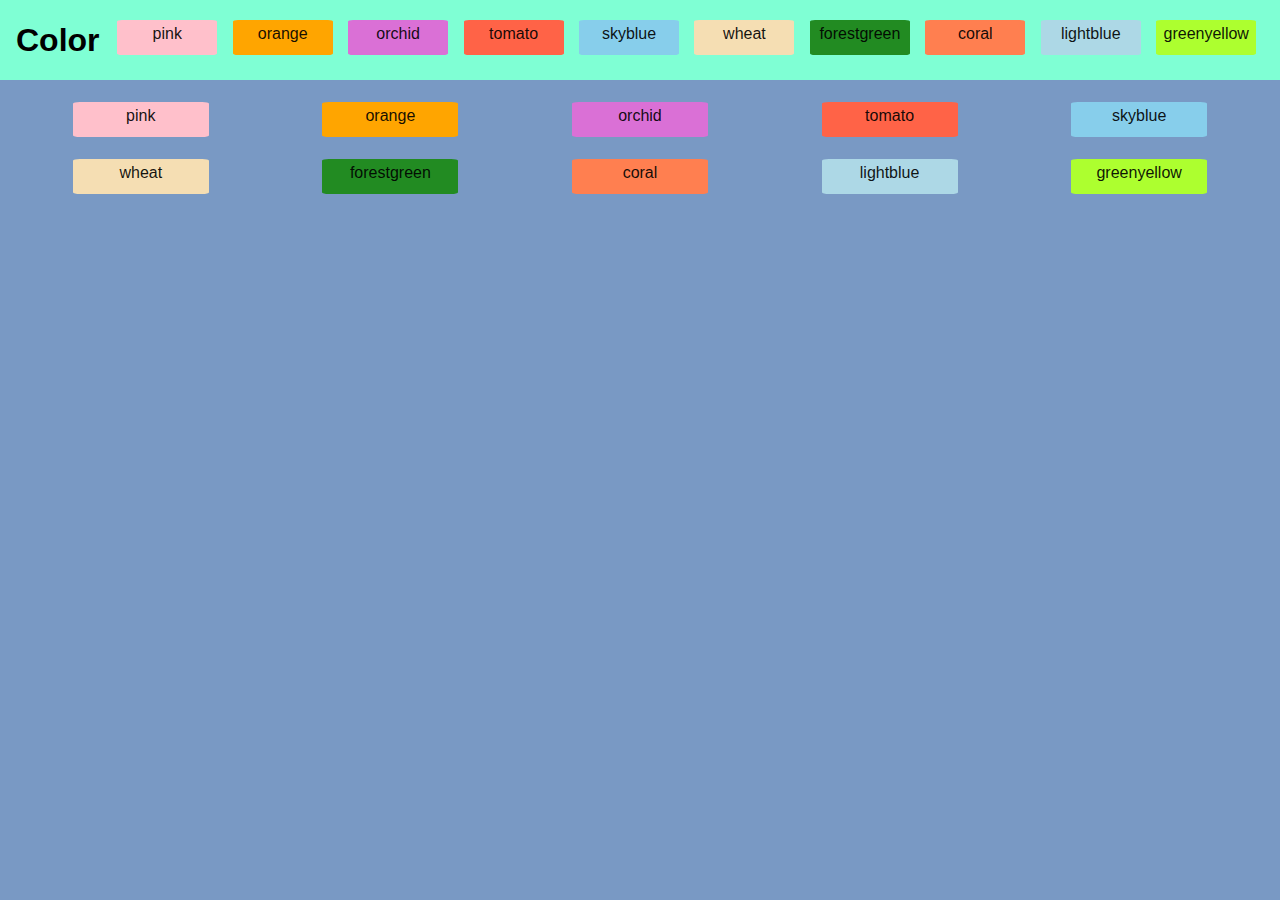
<file: index.html>
<!DOCTYPE html>
<html lang="ja">
  <head>
    <meta charset="UTF-8" />
    <meta name="viewport" content="width=device-width, initial-scale=1.0" />
    <title>ColorChart for WebSite Color</title>
    <link rel="stylesheet" href="css/styles.css" />
    <link rel="stylesheet" href="css/responsive.css" />
  </head>

  <body id="bodyTarget">
    <header id="headTarget">
      <div class="logo"></div>
      <h1>Color</h1>

      <main class="mainH">
        <div class="box11" id="target11">pink</div>
        <div class="box12" id="target12">orange</div>
        <div class="box13" id="target13">orchid</div>
        <div class="box14" id="target14">tomato</div>
        <div class="box15" id="target15">skyblue</div>
        <div class="box16" id="target16">wheat</div>
        <div class="box17" id="target17">forestgreen</div>
        <div class="box18" id="target18">coral</div>
        <div class="box19" id="target19">lightblue</div>
        <div class="box20" id="target20">greenyellow</div>
      </main>
    </header>

    <div class="colorBtn">
      <main class="mainC">
        <div class="box1" id="target1">pink</div>
        <div class="box2" id="target2">orange</div>
        <div class="box3" id="target3">orchid</div>
        <div class="box4" id="target4">tomato</div>
        <div class="box5" id="target5">skyblue</div>
      </main>
      <main class="mainB">
        <div class="box6" id="target6">wheat</div>
        <div class="box7" id="target7">forestgreen</div>
        <div class="box8" id="target8">coral</div>
        <div class="box9" id="target9">lightblue</div>
        <div class="box10" id="target10">greenyellow</div>
      </main>
    </div>

    <script src="js/main.js"></script>
  </body>
</html>
</file>
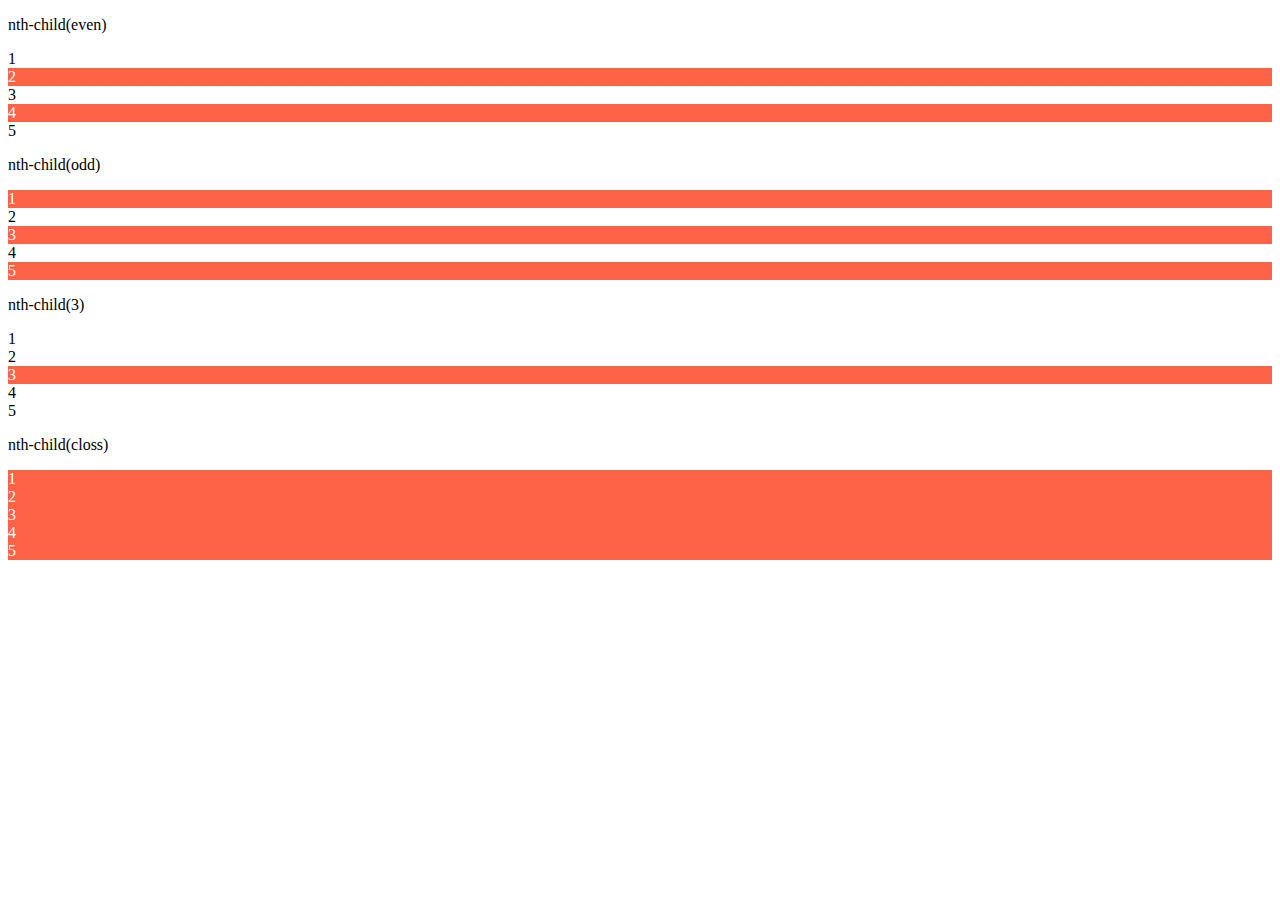
<file: about.html>
<!DOCTYPE html>
<html lang="ja">
  <head>
    <meta charset="UTF-8" />
    <meta http-equiv="X-UA-Compatible" content="IE=edge" />
    <meta name="viewport" content="width=device-width, initial-scale=1.0" />
    <title>nth-child使い方</title>
  </head>
  <body>
    <div>
      <p>nth-child(even)</p>
      <ul class="even" type="square">
        <li>1</li>
        <li>2</li>
        <li>3</li>
        <li>4</li>
        <li>5</li>
      </ul>
    </div>
    <div>
      <p>nth-child(odd)</p>
      <ul class="odd" type="square">
        <li>1</li>
        <li>2</li>
        <li>3</li>
        <li>4</li>
        <li>5</li>
      </ul>
    </div>

    <div>
      <p>nth-child(3)</p>
      <ul class="select3" type="square">
        <li>1</li>
        <li>2</li>
        <li>3</li>
        <li>4</li>
        <li>5</li>
      </ul>
    </div>

    <div>
      <p>nth-child(closs)</p>
      <ul class="closs" type="square">
        <li>1</li>
        <li>2</li>
        <li>3</li>
        <li>4</li>
        <li>5</li>
      </ul>
    </div>
  </body>
</html>
<style>
  ul {
    margin: 0;
    padding: 0;
  }

  li {
    list-style: none;
  }
  .even :nth-child(even) {
    background-color: tomato;
    color: white;
  }
  .odd :nth-child(odd) {
    background-color: tomato;
    color: white;
  }

  .select3 :nth-child(3) {
    background-color: tomato;
    color: white;
  }
  .odd :nth-child(odd) {
    background-color: tomato;
    color: white;
  }

  .closs :nth-child(odd) {
    background-color: tomato;
    color: white;
  }
  .closs :nth-child(even) {
    background-color: tomato;
    color: white;
  }
</style>
</file>
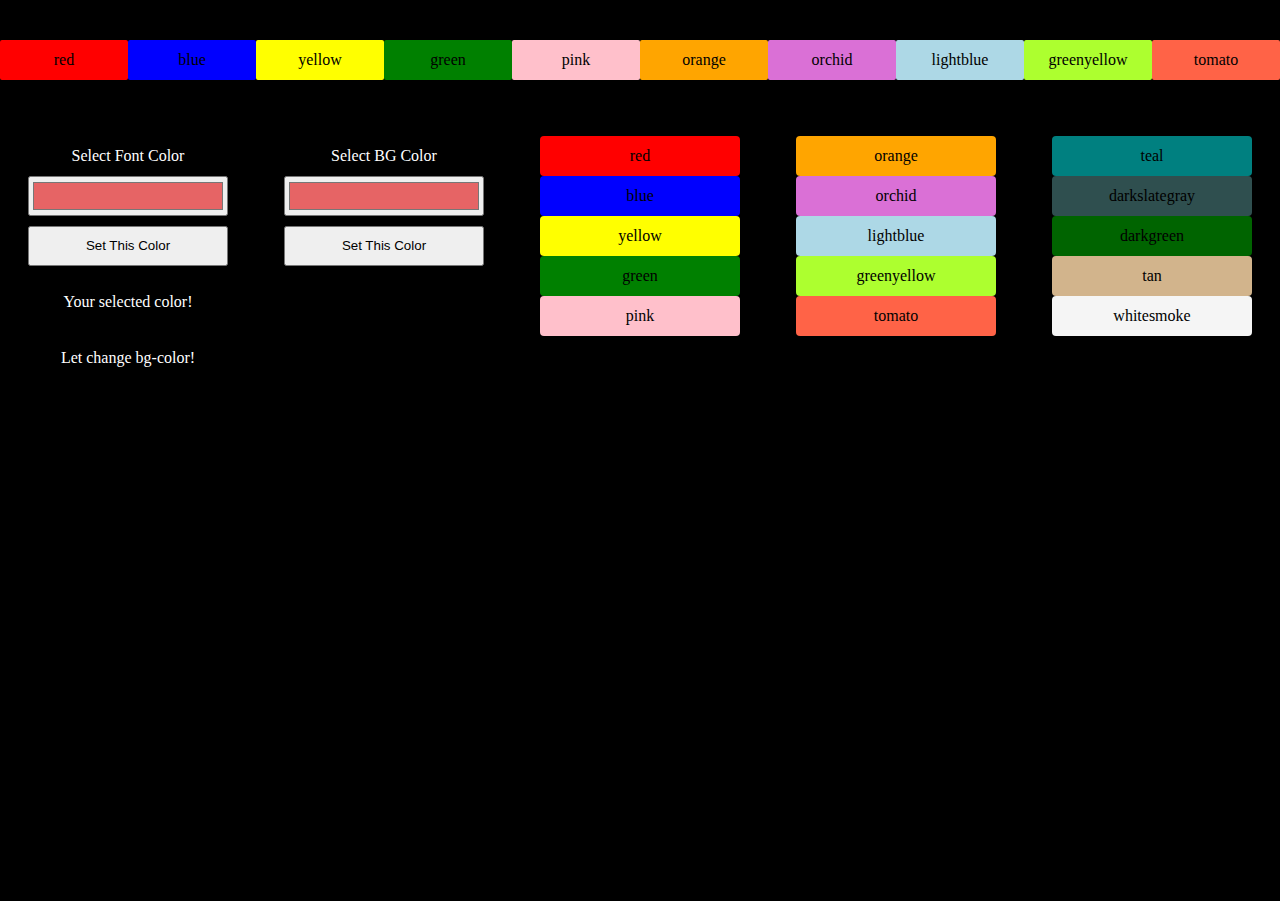
<file: refactoring.html>
<!DOCTYPE html>
<html lang="ja">
  <head>
    <meta charset="UTF-8" />
    <meta http-equiv="X-UA-Compatible" content="IE=edge" />
    <meta name="viewport" content="width=device-width, initial-scale=1.0" />
    <title>Refactoring</title>
  </head>
  <body id="body">
    <header>
      <div class="header" style="background-color: black">
        <div style="background-color: red">red</div>
        <div style="background-color: blue">blue</div>
        <div style="background-color: yellow">yellow</div>
        <div style="background-color: green">green</div>
        <div style="background-color: pink">pink</div>
        <div style="background-color: orange">orange</div>
        <div style="background-color: orchid">orchid</div>
        <div style="background-color: lightblue">lightblue</div>
        <div style="background-color: greenyellow">greenyellow</div>
        <div style="background-color: tomato">tomato</div>
      </div>
    </header>

    <div class="main" style="background-color: black">
      <!-- フォントカラーのチェンジボタン作成 -->
      <div style="color: white">
        <label id="fontColor" for="head">Select Font Color</label>
        <input
          class="btn"
          type="color"
          id="inputFont"
          name="head"
          value="#e66465"
        />
        <button class="btn" id="selectFont">Set This Color</button>
        <div id="discribe">
          <p>Your selected color!</p>
          <p>Let change bg-color!</p>
        </div>
      </div>
      <!-- 背景カラーのチェンジボタン作成 -->
      <div style="color: white">
        <label id="fontLabel" for="head">Select BG Color</label>
        <input
          class="btn"
          type="color"
          id="inputBack"
          name="head"
          value="#e66465"
        />
        <button class="btn" id="selectBack">Set This Color</button>
      </div>

      <div>
        <div style="background-color: red">red</div>
        <div style="background-color: blue">blue</div>
        <div style="background-color: yellow">yellow</div>
        <div style="background-color: green">green</div>
        <div style="background-color: pink">pink</div>
      </div>
      <div>
        <div style="background-color: orange">orange</div>
        <div style="background-color: orchid">orchid</div>
        <div style="background-color: lightblue">lightblue</div>
        <div style="background-color: greenyellow">greenyellow</div>
        <div style="background-color: tomato">tomato</div>
      </div>
      <div>
        <div style="background-color: teal">teal</div>
        <div style="background-color: darkslategray">darkslategray</div>
        <div style="background-color: darkgreen">darkgreen</div>
        <div style="background-color: tan">tan</div>
        <div style="background-color: whitesmoke">whitesmoke</div>
      </div>
    </div>
  </body>
</html>
<style>
  body {
    margin: 0;
    padding: 0;
  }

  .header {
    width: 100%;
    height: 120px;
    line-height: 2.5rem;
    text-align: center;
    display: flex;
    justify-content: center;
  }

  .header div {
    margin-top: 2.5rem;
    height: 40px;
    width: 130px;
    border-radius: 2px;
  }

  .main {
    display: flex;
    padding-top: 1rem;
    /* text-align: center; */
    /* justify-content: center; */
    height: 85vh;
  }

  .main div {
    /* ここはマージン0オートが有効だった */
    margin: 0 auto;
    /* margin-top: 1rem; */
    text-align: center;
    line-height: 2.5rem;
    height: 40px;
    width: 200px;
    border-radius: 4px;
  }

  .btn {
    height: 40px;
    width: 200px;
  }
</style>
<script>
  const header = document.querySelector(".header");
  const body = document.getElementById("body");
  const div = document.querySelector(".header");
  const mainDiv = document.querySelector(".main");
  const colorBtn = document.getElementById("colorBtn");
  const inputFont = document.getElementById("inputFont");
  const inputBack = document.getElementById("inputBack");
  const select = document.getElementById("select-color");
  const selectFont = document.getElementById("selectFont");
  const selectBack = document.getElementById("selectBack");
  const discribe = document.getElementById("discribe");

  div.addEventListener("click", (e) => {
    const color = e.target.textContent;
    // console.log(color);
    if (e.target.textContent === color) {
      header.style.background = color;
      console.log(body);
    }
  });

  mainDiv.addEventListener("click", (e) => {
    const color = e.target.textContent;
    // console.log(color);
    if (e.target.textContent === color) {
      mainDiv.style.background = color;
    }
  });

  selectFont.addEventListener("click", () => {
    console.log(inputFont.value);
    body.style.color = inputFont.value;
    discribe.textContent = inputFont.value;
    discribe.style.color = inputFont.value;
  });

  selectBack.addEventListener("click", () => {
    mainDiv.style.background = inputBack.value;
    console.log(inputBack.value);
  });
</script>
</file>
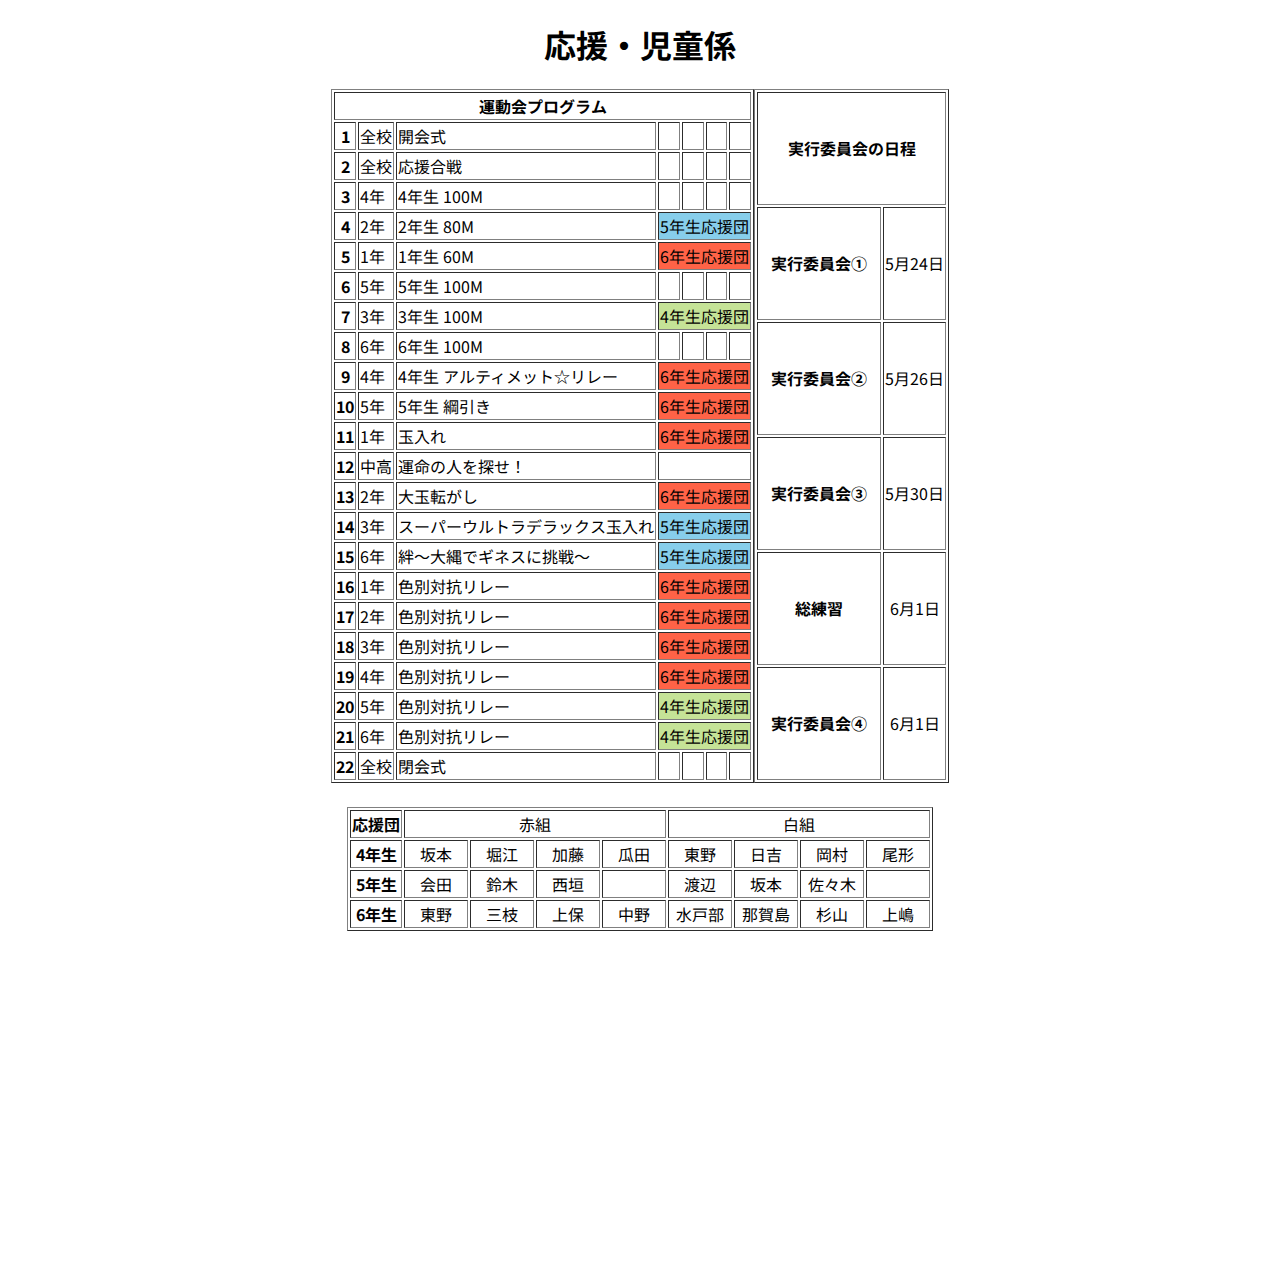
<file: undoukai.html>
<!DOCTYPE html>
<html lang="en">
  <head>
    <meta charset="UTF-8" />
    <meta http-equiv="X-UA-Compatible" content="IE=edge" />
    <meta name="viewport" content="width=device-width, initial-scale=1.0" />
    <title>応援・児童係</title>
    <link rel="preconnect" href="https://fonts.googleapis.com" />
    <link rel="preconnect" href="https://fonts.gstatic.com" crossorigin />
    <link
      href="https://fonts.googleapis.com/css2?family=Noto+Sans+JP:wght@200&display=swap"
      rel="stylesheet"
    />
  </head>
  <body>
    <h1>応援・児童係</h1>
    <div class="main-container">
      <table class="pro" border="1">
        <tr>
          <th colspan="7">運動会プログラム</th>
        </tr>
        <tr>
          <th>1</th>
          <td>全校</td>
          <td>開会式</td>
          <td></td>
          <td></td>
          <td></td>
          <td></td>
        </tr>
        <tr>
          <th>2</th>
          <td>全校</td>
          <td>応援合戦</td>
          <td></td>
          <td></td>
          <td></td>
          <td></td>
        </tr>
        <tr>
          <th>3</th>
          <td>4年</td>
          <td>4年生 100M</td>
          <td></td>
          <td></td>
          <td></td>
          <td></td>
        </tr>
        <tr>
          <th>4</th>
          <td>2年</td>
          <td>2年生 80M</td>
          <td colspan="4" class="five">5年生応援団</td>
        </tr>
        <tr>
          <th>5</th>
          <td>1年</td>
          <td>1年生 60M</td>
          <td colspan="4" class="six">6年生応援団</td>
        </tr>
        <tr>
          <th>6</th>
          <td>5年</td>
          <td>5年生 100M</td>
          <td></td>
          <td></td>
          <td></td>
          <td></td>
        </tr>
        <tr>
          <th>7</th>
          <td>3年</td>
          <td>3年生 100M</td>
          <td colspan="4" class="four">4年生応援団</td>
        </tr>
        <tr>
          <th>8</th>
          <td>6年</td>
          <td>6年生 100M</td>
          <td></td>
          <td></td>
          <td></td>
          <td></td>
        </tr>
        <tr>
          <th>9</th>
          <td>4年</td>
          <td>4年生 アルティメット☆リレー</td>
          <td colspan="4" class="six">6年生応援団</td>
        </tr>
        <tr>
          <th>10</th>
          <td>5年</td>
          <td>5年生 綱引き</td>
          <td colspan="4" class="six">6年生応援団</td>
        </tr>
        <tr>
          <th>11</th>
          <td>1年</td>
          <td>玉入れ</td>
          <td colspan="4" class="six">6年生応援団</td>
        </tr>
        <tr>
          <th>12</th>
          <td>中高</td>
          <td>運命の人を探せ！</td>
          <td colspan="4"></td>
        </tr>
        <tr>
          <th>13</th>
          <td>2年</td>
          <td>大玉転がし</td>
          <td colspan="4" class="six">6年生応援団</td>
        </tr>
        <tr>
          <th>14</th>
          <td>3年</td>
          <td>スーパーウルトラデラックス玉入れ</td>
          <td colspan="4" class="five">5年生応援団</td>
        </tr>
        <tr>
          <th>15</th>
          <td>6年</td>
          <td>絆～大縄でギネスに挑戦～</td>
          <td colspan="4" class="five">5年生応援団</td>
        </tr>
        <tr>
          <th>16</th>
          <td>1年</td>
          <td>色別対抗リレー</td>
          <td colspan="4" class="six">6年生応援団</td>
        </tr>
        <tr>
          <th>17</th>
          <td>2年</td>
          <td>色別対抗リレー</td>
          <td colspan="4" class="six">6年生応援団</td>
        </tr>
        <tr>
          <th>18</th>
          <td>3年</td>
          <td>色別対抗リレー</td>
          <td colspan="4" class="six">6年生応援団</td>
        </tr>
        <tr>
          <th>19</th>
          <td>4年</td>
          <td>色別対抗リレー</td>
          <td colspan="4" class="six">6年生応援団</td>
        </tr>
        <tr>
          <th>20</th>
          <td>5年</td>
          <td>色別対抗リレー</td>
          <td colspan="4" class="four">4年生応援団</td>
        </tr>
        <tr>
          <th>21</th>
          <td>6年</td>
          <td>色別対抗リレー</td>
          <td colspan="4" class="four">4年生応援団</td>
        </tr>
        <tr>
          <th>22</th>
          <td>全校</td>
          <td>閉会式</td>
          <td></td>
          <td></td>
          <td></td>
          <td></td>
        </tr>
      </table>
      <br />
      <table class="calender" border="1">
        <tr>
          <th colspan="3">実行委員会の日程</th>
        </tr>
        <tr>
          <th style="width: 120px">実行委員会➀</th>
          <td colspan="2">5月24日</td>
        </tr>
        <tr>
          <th style="width: 120px">実行委員会➁</th>
          <td colspan="2">5月26日</td>
        </tr>
        <tr>
          <th style="width: 120px">実行委員会➂</th>
          <td colspan="2">5月30日</td>
        </tr>
        <tr>
          <th style="width: 120px">総練習</th>
          <td colspan="2">6月1日</td>
        </tr>
        <tr>
          <th style="width: 120px">実行委員会➃</th>
          <td colspan="2">6月1日</td>
        </tr>
      </table>
    </div>
    <br />
    <table class="member" border="1">
      <tr>
        <th colspan="1">応援団</th>
        <td colspan="4">赤組</td>
        <td colspan="4">白組</td>
      </tr>
      <tr>
        <th>4年生</th>
        <td>坂本</td>
        <td>堀江</td>
        <td>加藤</td>
        <td>瓜田</td>
        <td>東野</td>
        <td>日吉</td>
        <td>岡村</td>
        <td>尾形</td>
      </tr>
      <tr>
        <th>5年生</th>
        <td>会田</td>
        <td>鈴木</td>
        <td>西垣</td>
        <td></td>
        <td>渡辺</td>
        <td>坂本</td>
        <td>佐々木</td>
        <td></td>
      </tr>
      <tr>
        <th>6年生</th>
        <td>東野</td>
        <td>三枝</td>
        <td>上保</td>
        <td>中野</td>
        <td>水戸部</td>
        <td>那賀島</td>
        <td>杉山</td>
        <td>上嶋</td>
      </tr>
    </table>

    <br />
    <iframe
      width="560"
      height="315"
      src="https://www.youtube.com/embed/r2iddA7h22g"
      title="YouTube video player"
      frameborder="0"
      allow="accelerometer; autoplay; clipboard-write; encrypted-media; gyroscope; picture-in-picture; web-share"
      allowfullscreen
    ></iframe>
  </body>
</html>
<style>
  body {
    text-align: center;
    font-family: "Noto Sans JP", sans-serif;
  }

  .main-container {
    display: flex;
    justify-content: center;
  }

  .member {
    margin: 0 auto;
    text-align: center;
  }
  .pro td {
    text-align: left;
  }
  .member td {
    width: 60px;
  }

  .six {
    background-color: tomato;
  }
  .five {
    background-color: skyblue;
  }
  .four {
    background-color: rgb(197, 227, 151);
  }
</style>
</file>
<file: css/styles.css>
body {
  
  margin: 0;
  font-family: Verdana,sans-serif;
  background-color: rgb(121, 153, 196);
}

header {
  display: flex;
  padding: 0 16px;
  background-color: aquamarine;
}

/* ヘッダーの高さはline-height */
header h1 {
  margin: 0;
  padding-right: 10px;
  font-size: 32px;
  line-height: 80px;
}

/* ヘッダーのカラーボタン */



.sp-menu {
  margin-left: auto;
}

.sp-menu #open {
  font-size: 32px;
  line-height: 64px;
  cursor: pointer;
}

.sp-menu #open.hide {
  display: none;
}

/* ヘッダー部分 */
.overlay {
  text-align: center;
  padding: 64px;
  opacity:0;
  pointer-events: none;
  position: fixed;
  transition:opacity .6s;
  top: 0;
  bottom: 0;
  right: 0;
  left: 0;
  background:rgba(225,225,225,0.95) 
  
  
}

.overlay.show {
  opacity: 1;
  pointer-events: auto;
}

.overlay #close{
  position: absolute;
  top: 16px;
  right: 16px;
  font-size: 32px;
  cursor: pointer;
  
}

.overlay ul {
  list-style: none;
}

.overlay li {
  margin-top: 24px;
  opacity: 0;
  transform: translate(16px);
  transition: opacity .3s; transform: .3s;
}

.overlay.show li {
  opacity: 1;
  transform: none;
}

.overlay.show li:nth-child(1) {
  transition-delay: .1s;
}

.overlay.show li:nth-child(2) {
  transition-delay: .2s;
}

.overlay.show li:nth-child(3) {
  transition-delay: .3s;
}

/* mainの中身は均等横並び */
main { 
  padding: 2px 16px 0 16px;
  text-align: center;  
  display: flex;
  color:rgba(0, 0, 0, 0.918);
}

.mainH{
  padding: 2px 16px 0 16px;
  text-align: center;  
  display: contents;   
  
}


/* フレックスボックスの指定 */
/* body要素の色変更 */
.box1 {
  margin: auto;
  margin-top: 20px;
  width: 136px;
  height: 30px;
  background: pink;
  cursor: pointer;  
  padding-top: 5px;
  border-radius: 5%;
}

.box2 {
  margin: auto;
  margin-top: 20px;
  width: 136px;
  height: 30px;
  background: orange;
  cursor: pointer;  
  padding-top: 5px;
  border-radius: 5%;
}
.box3 {
  margin: auto;
  margin-top: 20px;
  width: 136px;
  height: 30px;
  background: orchid;
  cursor: pointer;  
  padding-top: 5px;
  border-radius: 5%;
}
.box4 {
  margin: auto;
  margin-top: 20px;
  width: 136px;
  height: 30px;
  background: tomato;
  cursor: pointer; 
  padding-top: 5px; 
  border-radius: 5%;
}

.box5 {
  margin: auto;
  margin-top: 20px;
  width: 136px;
  height: 30px;
  background: skyblue;
  cursor: pointer;  
  padding-top: 5px;
  border-radius: 5%;
}

.box6 {
  margin: auto;
  margin-top: 20px;
  width: 136px;
  height: 30px;
  background: wheat;
  cursor: pointer;  
  padding-top: 5px;
  border-radius: 5%;
}

.box7 {
  margin: auto;
  margin-top: 20px;
  width: 136px;
  height: 30px;
  background: forestgreen;
  cursor: pointer;  
  padding-top: 5px;
  border-radius: 5%;
}
.box8 {
  margin: auto;
  margin-top: 20px;
  width: 136px;
  height: 30px;
  background:  coral;
  cursor: pointer;  
  padding-top: 5px;
  border-radius: 5%;
}
.box9 {
  margin: auto;
  margin-top: 20px;
  width: 136px;
  height: 30px;
  background: lightblue;
  cursor: pointer; 
  padding-top: 5px; 
  border-radius: 5%;
}

.box10 {
  margin: auto;
  margin-top: 20px;
  width: 136px;
  height: 30px;
  background:  greenyellow;
  cursor: pointer;  
  padding-top: 5px;
  border-radius: 5%;
}

/* header フレックスボックス指定 */
/* ヘッダー要素の背景変更 */
.box11 {
  margin: auto;
  margin-top: 20px;
  width: 100px;
  height: 30px;
  background: pink;
  cursor: pointer;  
  padding-top: 5px;
  border-radius: 5%;
}

.box12 {
  margin: auto;
  margin-top: 20px;
  width: 100px;
  height: 30px;
  background: orange;
  cursor: pointer;  
  padding-top: 5px;
  border-radius: 5%;
}
.box13 {
  margin: auto;
  margin-top: 20px;
  width: 100px;
  height: 30px;
  background: orchid;
  cursor: pointer;  
  padding-top: 5px;
  border-radius: 5%;
}
.box14 {
  margin: auto;
  margin-top: 20px;
  width: 100px;
  height: 30px;
  background: tomato;
  cursor: pointer; 
  padding-top: 5px; 
  border-radius: 5%;
}

.box15 {
  margin: auto;
  margin-top: 20px;
  width: 100px;
  height: 30px;
  background: skyblue;
  cursor: pointer;  
  padding-top: 5px;
  border-radius: 5%;
}
.box16 {
  margin: auto;
  margin-top: 20px;
  width: 100px;
  height: 30px;
  background: wheat;
  cursor: pointer;  
  padding-top: 5px;
  border-radius: 5%;
}

.box17 {
  margin: auto;
  margin-top: 20px;
  width: 100px;
  height: 30px;
  background: forestgreen;
  cursor: pointer;  
  padding-top: 5px;
  border-radius: 5%;
}
.box18 {
  margin: auto;
  margin-top: 20px;
  width: 100px;
  height: 30px;
  background: coral;
  cursor: pointer;  
  padding-top: 5px;
  border-radius: 5%;
}
.box19 {
  margin: auto;
  margin-top: 20px;
  width: 100px;
  height: 30px;
  background:  lightblue;
  cursor: pointer; 
  padding-top: 5px; 
  border-radius: 5%;
}

.box20 {
  margin: auto;
  margin-top: 20px;
  width: 100px;
  height: 30px;
  background: greenyellow;
  cursor: pointer;  
  padding-top: 5px;
  border-radius: 5%;
}
</file>
<file: css/responsive.css>
@media (max-width: 1030px) {

  body {
    font-family: Verdana,sans-serif;
    background-color: rgb(121, 153, 196);
  }
  
  header {
    display: flex;
    padding: 0 16px;
    background-color: aquamarine;
  }
  
  /* ヘッダーの高さはline-height */
  header h1 {
    margin: 0;
    font-size: 16px;
    line-height: 80px;
    padding-right: 5px;
  }
  
  /* ヘッダーのカラーボタン */  
  .sp-menu {
    margin-left: auto;
  }
  
  .sp-menu #open {
    font-size: 16px;
    padding-left: 5px;
    line-height: 80px;
    cursor: pointer;
  }
  
  .sp-menu #open.hide {
    display: none;
  }
  
  /* ヘッダー部分 */
  .overlay {
    text-align: center;
    padding: 64px;
    opacity:0;
    pointer-events: none;
    position: fixed;
    transition:opacity .6s;
    top: 0;
    bottom: 0;
    right: 0;
    left: 0;
    background:rgba(225,225,225,0.95) 
    
    
  }
  
  .overlay.show {
    opacity: 1;
    pointer-events: auto;
  }
  
  .overlay #close{
    position: absolute;
    top: 16px;
    right: 16px;
    font-size: 32px;
    cursor: pointer;
    
  }
  
  .overlay ul {
    list-style: none;
  }
  
  .overlay li {
    margin-top: 24px;
    opacity: 0;
    transform: translate(16px);
    transition: opacity .3s; transform: .3s;
  }
  
  .overlay.show li {
    opacity: 1;
    transform: none;
  }
  
  .overlay.show li:nth-child(1) {
    transition-delay: .1s;
  }
  
  .overlay.show li:nth-child(2) {
    transition-delay: .2s;
  }
  
  .overlay.show li:nth-child(3) {
    transition-delay: .3s;
  }
  
  /* mainの中身は均等横並び */
  main { 
    padding: 2px 16px 0 16px;
    text-align: center;  
    display: contents;
  }

  .mainH{
    font-size: 5px;
    padding: 10px 16px 0 16px;
    text-align: center;  
    display: contents;   
    
  }
  
  /* フレックスボックスの指定 */
  /* body要素の色変更 */
  .box1 {
    margin: auto;
    margin-top: 20px;
    width: 320px;
    height: 30px;
    background: pink;
    cursor: pointer;  
    padding-top: 5px;
    border-radius: 5%;
  }
  
  .box2 {
    margin: auto;
    margin-top: 20px;
    width: 320px;
    height: 30px;
    background: orange;
    cursor: pointer;  
    padding-top: 5px;
    border-radius: 5%;
  }
  .box3 {
    margin: auto;
    margin-top: 20px;
    width: 320px;
    height: 30px;
    background: orchid;
    cursor: pointer;  
    padding-top: 5px;
    border-radius: 5%;
  }
  .box4 {
    margin: auto;
    margin-top: 20px;
    width: 320px;
    height: 30px;
    background: tomato;
    cursor: pointer; 
    padding-top: 5px; 
    border-radius: 5%;
  }
  
  .box5 {
    margin: auto;
    margin-top: 20px;
    width: 320px;
    height: 30px;
    background: skyblue;
    cursor: pointer;  
    padding-top: 5px;
    border-radius: 5%;
  }
  
  .box6 {
    margin: auto;
    margin-top: 20px;
    width: 320px;
    height: 30px;
    background: wheat;
    cursor: pointer;  
    padding-top: 5px;
    border-radius: 5%;
  }
  
  .box7 {
    margin: auto;
    margin-top: 20px;
    width: 320px;
    height: 30px;
    background: forestgreen;
    cursor: pointer;  
    padding-top: 5px;
    border-radius: 5%;
  }
  .box8 {
    margin: auto;
    margin-top: 20px;
    width: 320px;
    height: 30px;
    background:  coral;
    cursor: pointer;  
    padding-top: 5px;
    border-radius: 5%;
  }
  .box9 {
    margin: auto;
    margin-top: 20px;
    width: 320px;
    height: 30px;
    background: lightblue;
    cursor: pointer; 
    padding-top: 5px; 
    border-radius: 5%;
  }
  
  .box10 {
    margin: auto;
    margin-top: 20px;
    width: 320px;
    height: 30px;
    background:  palegoldenrod;
    cursor: pointer;  
    padding-top: 5px;
    border-radius: 5%;
  }
  
  /* header フレックスボックス指定 */
  /* ヘッダー要素の背景変更 */
  .box11 {
    margin: auto;
    margin-top: 20px;
    width: 65px;
    height: 30px;
    background: pink;
    cursor: pointer;  
    padding-top: 10px;
    border-radius: 5%;
  }
  
  .box12 {
    margin: auto;
    margin-top: 20px;
    width: 65px;
    height: 30px;
    background: orange;
    cursor: pointer;  
    padding-top: 10px;
    border-radius: 5%;
  }
  .box13 {
    margin: auto;
    margin-top: 20px;
    width: 65px;
    height: 30px;
    background: orchid;
    cursor: pointer;  
    padding-top: 10px;
    border-radius: 5%;
  }
  .box14 {
    margin: auto;
    margin-top: 20px;
    width: 65px;
    height: 30px;
    background: tomato;
    cursor: pointer; 
    padding-top: 10px; 
    border-radius: 5%;
  }
  
  .box15 {
    margin: auto;
    margin-top: 20px;
    width: 65px;
    height: 30px;
    background: skyblue;
    cursor: pointer;  
    padding-top: 10px;
    border-radius: 5%;
  }
  .box16 {
    margin: auto;
    margin-top: 20px;
    width: 65px;
    height: 30px;
    background: wheat;
    cursor: pointer;  
    padding-top: 10px;
    border-radius: 5%;
  }
  
  .box17 {
    margin: auto;
    margin-top: 20px;
    width: 65px;
    height: 30px;
    background: forestgreen;
    cursor: pointer;  
    padding-top: 10px;
    border-radius: 5%;
  }
  .box18 {
    margin: auto;
    margin-top: 20px;
    width: 65px;
    height: 30px;
    background: coral;
    cursor: pointer;  
    padding-top: 10px;
    border-radius: 5%;
  }
  .box19 {
    margin: auto;
    margin-top: 20px;
    width: 65px;
    height: 30px;
    background:  lightblue;
    cursor: pointer; 
    padding-top: 10px; 
    border-radius: 5%;
  }
  
  .box20 {
    margin: auto;
    margin-top: 20px;
    width: 65px;
    height: 30px;
    background: greenyellow;
    cursor: pointer;  
    padding-top: 10px;
    border-radius: 5%;
  }
  
}










@media (max-width: 670px) {

  body {
    margin: 0;
    font-family: Verdana,sans-serif;
    background-color: rgb(121, 153, 196);
  }
  
  header {
    display: none;
    padding: 0 16px;
    background-color: aquamarine;
  }
  
  /* ヘッダーの高さはline-height */
  header h1 {
    margin: 0;
    font-size: 32px;
    line-height: 80px;
  }
  
  /* ヘッダーのカラーボタン */
  
  
  
  .sp-menu {
    margin-left: auto;
  }
  
  .sp-menu #open {
    font-size: 32px;
    line-height: 64px;
    cursor: pointer;
  }
  
  .sp-menu #open.hide {
    display: none;
  }
  
  /* ヘッダー部分 */
  .overlay {
    text-align: center;
    padding: 64px;
    opacity:0;
    pointer-events: none;
    position: fixed;
    transition:opacity .6s;
    top: 0;
    bottom: 0;
    right: 0;
    left: 0;
    background:rgba(225,225,225,0.95) 
    
    
  }
  
  .overlay.show {
    opacity: 1;
    pointer-events: auto;
  }
  
  .overlay #close{
    position: absolute;
    top: 16px;
    right: 16px;
    font-size: 32px;
    cursor: pointer;
    
  }
  
  .overlay ul {
    list-style: none;
  }
  
  .overlay li {
    margin-top: 24px;
    opacity: 0;
    transform: translate(16px);
    transition: opacity .3s; transform: .3s;
  }
  
  .overlay.show li {
    opacity: 1;
    transform: none;
  }
  
  .overlay.show li:nth-child(1) {
    transition-delay: .1s;
  }
  
  .overlay.show li:nth-child(2) {
    transition-delay: .2s;
  }
  
  .overlay.show li:nth-child(3) {
    transition-delay: .3s;
  }
  
  /* mainの中身は均等横並び */
  main { 
    padding: 2px 16px 0 16px;
    text-align: center;    
    font-size: 18px;      
  }

   
  /* フレックスボックスの指定 */
  /* body要素の色変更 */
  .box1 {
    margin: auto;
    margin-top: 20px;
    width: 150px;
    height: 30px;
    background: pink;
    cursor: pointer;  
    padding-top: 5px;
    border-radius: 5%;
  }
  
  .box2 {
    margin: auto;
    margin-top: 20px;
    width: 150px;
    height: 30px;
    background: orange;
    cursor: pointer;  
    padding-top: 5px;
    border-radius: 5%;
  }
  .box3 {
    margin: auto;
    margin-top: 20px;
    width: 150px;
    height: 30px;
    background: purple;
    cursor: pointer;  
    padding-top: 5px;
    border-radius: 5%;
  }
  .box4 {
    margin: auto;
    margin-top: 20px;
    width: 150px;
    height: 30px;
    background: tomato;
    cursor: pointer; 
    padding-top: 5px; 
    border-radius: 5%;
  }
  
  .box5 {
    margin: auto;
    margin-top: 20px;
    width: 150px;
    height: 30px;
    background: skyblue;
    cursor: pointer;  
    padding-top: 5px;
    border-radius: 5%;
  }
  
  .box6 {
    margin: auto;
    margin-top: 20px;
    width: 150px;
    height: 30px;
    background: wheat;
    cursor: pointer;  
    padding-top: 5px;
    border-radius: 5%;
  }
  
  .box7 {
    margin: auto;
    margin-top: 20px;
    width: 150px;
    height: 30px;
    background: forestgreen;
    cursor: pointer;  
    padding-top: 5px;
    border-radius: 5%;
  }
  .box8 {
    margin: auto;
    margin-top: 20px;
    width: 150px;
    height: 30px;
    background:  coral;
    cursor: pointer;  
    padding-top: 5px;
    border-radius: 5%;
  }
  .box9 {
    margin: auto;
    margin-top: 20px;
    width: 150px;
    height: 30px;
    background: lightblue;
    cursor: pointer; 
    padding-top: 5px; 
    border-radius: 5%;
  }
  
  .box10 {
    margin: auto;
    margin-top: 20px;
    width: 150px;
    height: 30px;
    background:  greenyellow;
    cursor: pointer;  
    padding-top: 5px;
    border-radius: 5%;
  }
  
  /* header フレックスボックス指定 */
  /* ヘッダー要素の背景変更 */
  .box11 {
    margin: auto;
    margin-top: 20px;
    width: 100px;
    height: 30px;
    background: pink;
    cursor: pointer;  
    padding-top: 5px;
    border-radius: 5%;
  }
  
  .box12 {
    margin: auto;
    margin-top: 20px;
    width: 100px;
    height: 30px;
    background: orange;
    cursor: pointer;  
    padding-top: 5px;
    border-radius: 5%;
  }
  .box13 {
    margin: auto;
    margin-top: 20px;
    width: 100px;
    height: 30px;
    background: purple;
    cursor: pointer;  
    padding-top: 5px;
    border-radius: 5%;
  }
  .box14 {
    margin: auto;
    margin-top: 20px;
    width: 100px;
    height: 30px;
    background: tomato;
    cursor: pointer; 
    padding-top: 5px; 
    border-radius: 5%;
  }
  
  .box15 {
    margin: auto;
    margin-top: 20px;
    width: 100px;
    height: 30px;
    background: skyblue;
    cursor: pointer;  
    padding-top: 5px;
    border-radius: 5%;
  }
  .box16 {
    margin: auto;
    margin-top: 20px;
    width: 100px;
    height: 30px;
    background: wheat;
    cursor: pointer;  
    padding-top: 5px;
    border-radius: 5%;
  }
  
  .box17 {
    margin: auto;
    margin-top: 20px;
    width: 100px;
    height: 30px;
    background: forestgreen;
    cursor: pointer;  
    padding-top: 5px;
    border-radius: 5%;
  }
  .box18 {
    margin: auto;
    margin-top: 20px;
    width: 100px;
    height: 30px;
    background: coral;
    cursor: pointer;  
    padding-top: 5px;
    border-radius: 5%;
  }
  .box19 {
    margin: auto;
    margin-top: 20px;
    width: 100px;
    height: 30px;
    background:  lightblue;
    cursor: pointer; 
    padding-top: 5px; 
    border-radius: 5%;
  }
  
  .box20 {
    margin: auto;
    margin-top: 20px;
    width: 100px;
    height: 30px;
    background: greenyellow;
    cursor: pointer;  
    padding-top: 5px;
    border-radius: 5%;
  }

}
</file>
